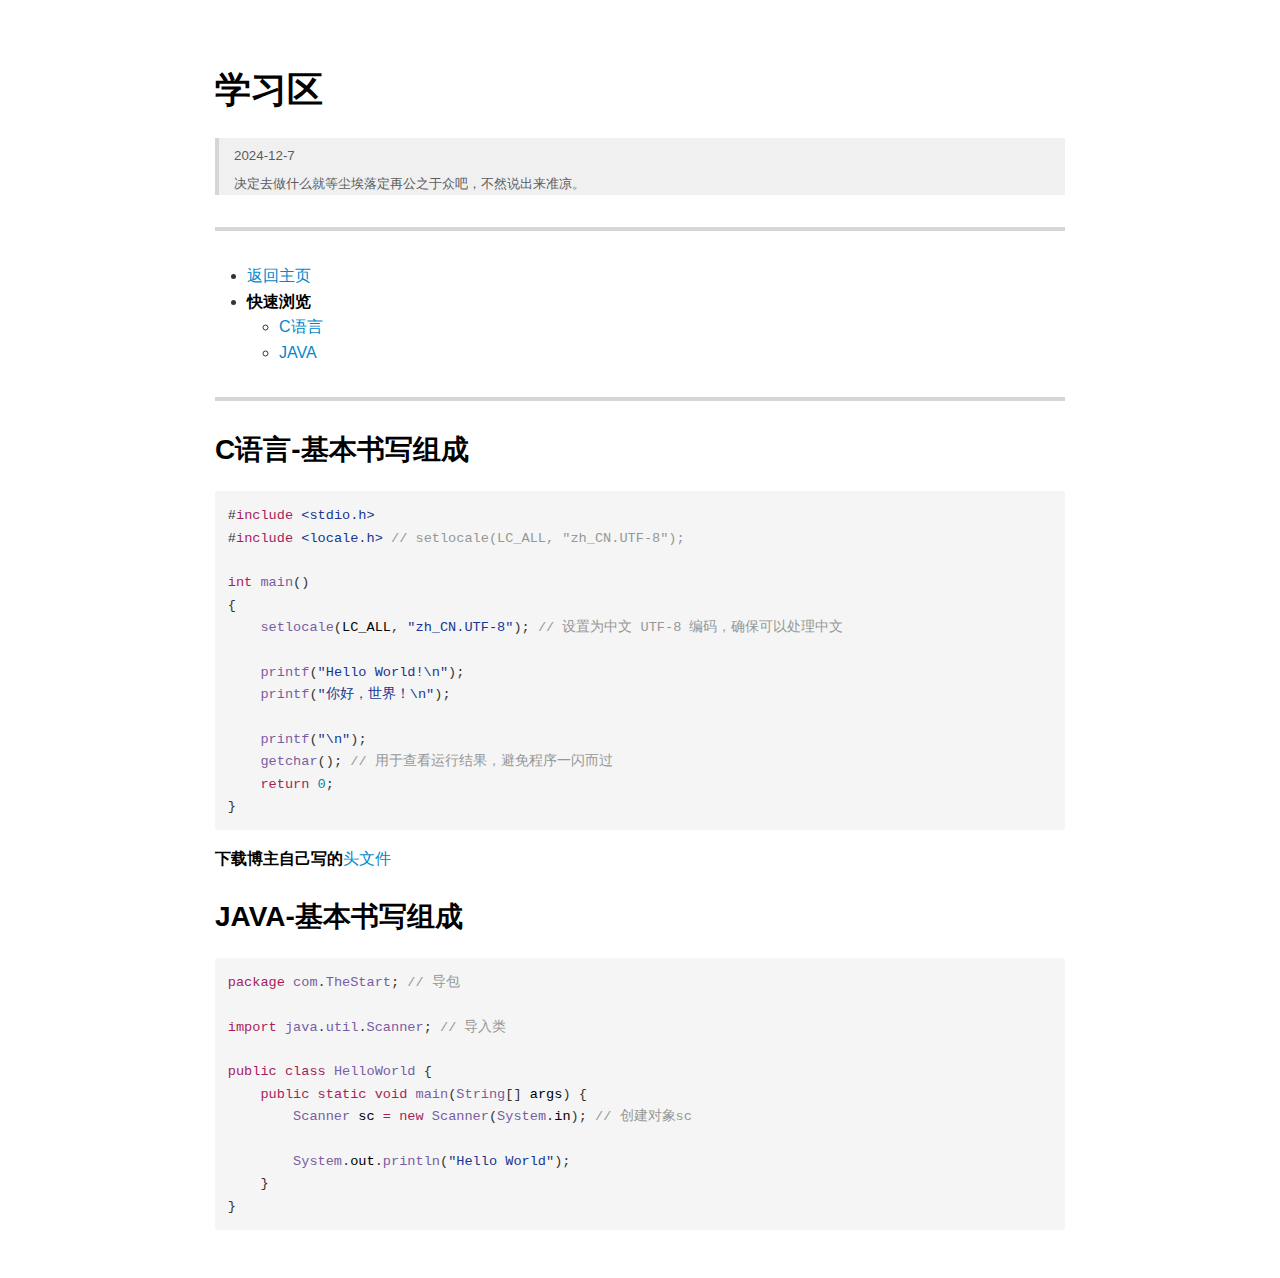
<file: Learn.html>
<!DOCTYPE html><html><head>
      <title>Learn</title>
      <meta charset="utf-8">
      <meta name="viewport" content="width=device-width, initial-scale=1.0">
      
      <link rel="stylesheet" href="file:///c:\Users\TiLiNG\.vscode\extensions\shd101wyy.markdown-preview-enhanced-0.8.15\crossnote\dependencies\katex\katex.min.css">
      
      
      
      
      
      <style>
      code[class*=language-],pre[class*=language-]{color:#333;background:0 0;font-family:Consolas,"Liberation Mono",Menlo,Courier,monospace;text-align:left;white-space:pre;word-spacing:normal;word-break:normal;word-wrap:normal;line-height:1.4;-moz-tab-size:8;-o-tab-size:8;tab-size:8;-webkit-hyphens:none;-moz-hyphens:none;-ms-hyphens:none;hyphens:none}pre[class*=language-]{padding:.8em;overflow:auto;border-radius:3px;background:#f5f5f5}:not(pre)>code[class*=language-]{padding:.1em;border-radius:.3em;white-space:normal;background:#f5f5f5}.token.blockquote,.token.comment{color:#969896}.token.cdata{color:#183691}.token.doctype,.token.macro.property,.token.punctuation,.token.variable{color:#333}.token.builtin,.token.important,.token.keyword,.token.operator,.token.rule{color:#a71d5d}.token.attr-value,.token.regex,.token.string,.token.url{color:#183691}.token.atrule,.token.boolean,.token.code,.token.command,.token.constant,.token.entity,.token.number,.token.property,.token.symbol{color:#0086b3}.token.prolog,.token.selector,.token.tag{color:#63a35c}.token.attr-name,.token.class,.token.class-name,.token.function,.token.id,.token.namespace,.token.pseudo-class,.token.pseudo-element,.token.url-reference .token.variable{color:#795da3}.token.entity{cursor:help}.token.title,.token.title .token.punctuation{font-weight:700;color:#1d3e81}.token.list{color:#ed6a43}.token.inserted{background-color:#eaffea;color:#55a532}.token.deleted{background-color:#ffecec;color:#bd2c00}.token.bold{font-weight:700}.token.italic{font-style:italic}.language-json .token.property{color:#183691}.language-markup .token.tag .token.punctuation{color:#333}.language-css .token.function,code.language-css{color:#0086b3}.language-yaml .token.atrule{color:#63a35c}code.language-yaml{color:#183691}.language-ruby .token.function{color:#333}.language-markdown .token.url{color:#795da3}.language-makefile .token.symbol{color:#795da3}.language-makefile .token.variable{color:#183691}.language-makefile .token.builtin{color:#0086b3}.language-bash .token.keyword{color:#0086b3}pre[data-line]{position:relative;padding:1em 0 1em 3em}pre[data-line] .line-highlight-wrapper{position:absolute;top:0;left:0;background-color:transparent;display:block;width:100%}pre[data-line] .line-highlight{position:absolute;left:0;right:0;padding:inherit 0;margin-top:1em;background:hsla(24,20%,50%,.08);background:linear-gradient(to right,hsla(24,20%,50%,.1) 70%,hsla(24,20%,50%,0));pointer-events:none;line-height:inherit;white-space:pre}pre[data-line] .line-highlight:before,pre[data-line] .line-highlight[data-end]:after{content:attr(data-start);position:absolute;top:.4em;left:.6em;min-width:1em;padding:0 .5em;background-color:hsla(24,20%,50%,.4);color:#f4f1ef;font:bold 65%/1.5 sans-serif;text-align:center;vertical-align:.3em;border-radius:999px;text-shadow:none;box-shadow:0 1px #fff}pre[data-line] .line-highlight[data-end]:after{content:attr(data-end);top:auto;bottom:.4em}html body{font-family:'Helvetica Neue',Helvetica,'Segoe UI',Arial,freesans,sans-serif;font-size:16px;line-height:1.6;color:#333;background-color:#fff;overflow:initial;box-sizing:border-box;word-wrap:break-word}html body>:first-child{margin-top:0}html body h1,html body h2,html body h3,html body h4,html body h5,html body h6{line-height:1.2;margin-top:1em;margin-bottom:16px;color:#000}html body h1{font-size:2.25em;font-weight:300;padding-bottom:.3em}html body h2{font-size:1.75em;font-weight:400;padding-bottom:.3em}html body h3{font-size:1.5em;font-weight:500}html body h4{font-size:1.25em;font-weight:600}html body h5{font-size:1.1em;font-weight:600}html body h6{font-size:1em;font-weight:600}html body h1,html body h2,html body h3,html body h4,html body h5{font-weight:600}html body h5{font-size:1em}html body h6{color:#5c5c5c}html body strong{color:#000}html body del{color:#5c5c5c}html body a:not([href]){color:inherit;text-decoration:none}html body a{color:#08c;text-decoration:none}html body a:hover{color:#00a3f5;text-decoration:none}html body img{max-width:100%}html body>p{margin-top:0;margin-bottom:16px;word-wrap:break-word}html body>ol,html body>ul{margin-bottom:16px}html body ol,html body ul{padding-left:2em}html body ol.no-list,html body ul.no-list{padding:0;list-style-type:none}html body ol ol,html body ol ul,html body ul ol,html body ul ul{margin-top:0;margin-bottom:0}html body li{margin-bottom:0}html body li.task-list-item{list-style:none}html body li>p{margin-top:0;margin-bottom:0}html body .task-list-item-checkbox{margin:0 .2em .25em -1.8em;vertical-align:middle}html body .task-list-item-checkbox:hover{cursor:pointer}html body blockquote{margin:16px 0;font-size:inherit;padding:0 15px;color:#5c5c5c;background-color:#f0f0f0;border-left:4px solid #d6d6d6}html body blockquote>:first-child{margin-top:0}html body blockquote>:last-child{margin-bottom:0}html body hr{height:4px;margin:32px 0;background-color:#d6d6d6;border:0 none}html body table{margin:10px 0 15px 0;border-collapse:collapse;border-spacing:0;display:block;width:100%;overflow:auto;word-break:normal;word-break:keep-all}html body table th{font-weight:700;color:#000}html body table td,html body table th{border:1px solid #d6d6d6;padding:6px 13px}html body dl{padding:0}html body dl dt{padding:0;margin-top:16px;font-size:1em;font-style:italic;font-weight:700}html body dl dd{padding:0 16px;margin-bottom:16px}html body code{font-family:Menlo,Monaco,Consolas,'Courier New',monospace;font-size:.85em;color:#000;background-color:#f0f0f0;border-radius:3px;padding:.2em 0}html body code::after,html body code::before{letter-spacing:-.2em;content:'\00a0'}html body pre>code{padding:0;margin:0;word-break:normal;white-space:pre;background:0 0;border:0}html body .highlight{margin-bottom:16px}html body .highlight pre,html body pre{padding:1em;overflow:auto;line-height:1.45;border:#d6d6d6;border-radius:3px}html body .highlight pre{margin-bottom:0;word-break:normal}html body pre code,html body pre tt{display:inline;max-width:initial;padding:0;margin:0;overflow:initial;line-height:inherit;word-wrap:normal;background-color:transparent;border:0}html body pre code:after,html body pre code:before,html body pre tt:after,html body pre tt:before{content:normal}html body blockquote,html body dl,html body ol,html body p,html body pre,html body ul{margin-top:0;margin-bottom:16px}html body kbd{color:#000;border:1px solid #d6d6d6;border-bottom:2px solid #c7c7c7;padding:2px 4px;background-color:#f0f0f0;border-radius:3px}@media print{html body{background-color:#fff}html body h1,html body h2,html body h3,html body h4,html body h5,html body h6{color:#000;page-break-after:avoid}html body blockquote{color:#5c5c5c}html body pre{page-break-inside:avoid}html body table{display:table}html body img{display:block;max-width:100%;max-height:100%}html body code,html body pre{word-wrap:break-word;white-space:pre}}.markdown-preview{width:100%;height:100%;box-sizing:border-box}.markdown-preview ul{list-style:disc}.markdown-preview ul ul{list-style:circle}.markdown-preview ul ul ul{list-style:square}.markdown-preview ol{list-style:decimal}.markdown-preview ol ol,.markdown-preview ul ol{list-style-type:lower-roman}.markdown-preview ol ol ol,.markdown-preview ol ul ol,.markdown-preview ul ol ol,.markdown-preview ul ul ol{list-style-type:lower-alpha}.markdown-preview .newpage,.markdown-preview .pagebreak{page-break-before:always}.markdown-preview pre.line-numbers{position:relative;padding-left:3.8em;counter-reset:linenumber}.markdown-preview pre.line-numbers>code{position:relative}.markdown-preview pre.line-numbers .line-numbers-rows{position:absolute;pointer-events:none;top:1em;font-size:100%;left:0;width:3em;letter-spacing:-1px;border-right:1px solid #999;-webkit-user-select:none;-moz-user-select:none;-ms-user-select:none;user-select:none}.markdown-preview pre.line-numbers .line-numbers-rows>span{pointer-events:none;display:block;counter-increment:linenumber}.markdown-preview pre.line-numbers .line-numbers-rows>span:before{content:counter(linenumber);color:#999;display:block;padding-right:.8em;text-align:right}.markdown-preview .mathjax-exps .MathJax_Display{text-align:center!important}.markdown-preview:not([data-for=preview]) .code-chunk .code-chunk-btn-group{display:none}.markdown-preview:not([data-for=preview]) .code-chunk .status{display:none}.markdown-preview:not([data-for=preview]) .code-chunk .output-div{margin-bottom:16px}.markdown-preview .md-toc{padding:0}.markdown-preview .md-toc .md-toc-link-wrapper .md-toc-link{display:inline;padding:.25rem 0}.markdown-preview .md-toc .md-toc-link-wrapper .md-toc-link div,.markdown-preview .md-toc .md-toc-link-wrapper .md-toc-link p{display:inline}.markdown-preview .md-toc .md-toc-link-wrapper.highlighted .md-toc-link{font-weight:800}.scrollbar-style::-webkit-scrollbar{width:8px}.scrollbar-style::-webkit-scrollbar-track{border-radius:10px;background-color:transparent}.scrollbar-style::-webkit-scrollbar-thumb{border-radius:5px;background-color:rgba(150,150,150,.66);border:4px solid rgba(150,150,150,.66);background-clip:content-box}html body[for=html-export]:not([data-presentation-mode]){position:relative;width:100%;height:100%;top:0;left:0;margin:0;padding:0;overflow:auto}html body[for=html-export]:not([data-presentation-mode]) .markdown-preview{position:relative;top:0;min-height:100vh}@media screen and (min-width:914px){html body[for=html-export]:not([data-presentation-mode]) .markdown-preview{padding:2em calc(50% - 457px + 2em)}}@media screen and (max-width:914px){html body[for=html-export]:not([data-presentation-mode]) .markdown-preview{padding:2em}}@media screen and (max-width:450px){html body[for=html-export]:not([data-presentation-mode]) .markdown-preview{font-size:14px!important;padding:1em}}@media print{html body[for=html-export]:not([data-presentation-mode]) #sidebar-toc-btn{display:none}}html body[for=html-export]:not([data-presentation-mode]) #sidebar-toc-btn{position:fixed;bottom:8px;left:8px;font-size:28px;cursor:pointer;color:inherit;z-index:99;width:32px;text-align:center;opacity:.4}html body[for=html-export]:not([data-presentation-mode])[html-show-sidebar-toc] #sidebar-toc-btn{opacity:1}html body[for=html-export]:not([data-presentation-mode])[html-show-sidebar-toc] .md-sidebar-toc{position:fixed;top:0;left:0;width:300px;height:100%;padding:32px 0 48px 0;font-size:14px;box-shadow:0 0 4px rgba(150,150,150,.33);box-sizing:border-box;overflow:auto;background-color:inherit}html body[for=html-export]:not([data-presentation-mode])[html-show-sidebar-toc] .md-sidebar-toc::-webkit-scrollbar{width:8px}html body[for=html-export]:not([data-presentation-mode])[html-show-sidebar-toc] .md-sidebar-toc::-webkit-scrollbar-track{border-radius:10px;background-color:transparent}html body[for=html-export]:not([data-presentation-mode])[html-show-sidebar-toc] .md-sidebar-toc::-webkit-scrollbar-thumb{border-radius:5px;background-color:rgba(150,150,150,.66);border:4px solid rgba(150,150,150,.66);background-clip:content-box}html body[for=html-export]:not([data-presentation-mode])[html-show-sidebar-toc] .md-sidebar-toc a{text-decoration:none}html body[for=html-export]:not([data-presentation-mode])[html-show-sidebar-toc] .md-sidebar-toc .md-toc{padding:0 16px}html body[for=html-export]:not([data-presentation-mode])[html-show-sidebar-toc] .md-sidebar-toc .md-toc .md-toc-link-wrapper .md-toc-link{display:inline;padding:.25rem 0}html body[for=html-export]:not([data-presentation-mode])[html-show-sidebar-toc] .md-sidebar-toc .md-toc .md-toc-link-wrapper .md-toc-link div,html body[for=html-export]:not([data-presentation-mode])[html-show-sidebar-toc] .md-sidebar-toc .md-toc .md-toc-link-wrapper .md-toc-link p{display:inline}html body[for=html-export]:not([data-presentation-mode])[html-show-sidebar-toc] .md-sidebar-toc .md-toc .md-toc-link-wrapper.highlighted .md-toc-link{font-weight:800}html body[for=html-export]:not([data-presentation-mode])[html-show-sidebar-toc] .markdown-preview{left:300px;width:calc(100% - 300px);padding:2em calc(50% - 457px - 300px / 2);margin:0;box-sizing:border-box}@media screen and (max-width:1274px){html body[for=html-export]:not([data-presentation-mode])[html-show-sidebar-toc] .markdown-preview{padding:2em}}@media screen and (max-width:450px){html body[for=html-export]:not([data-presentation-mode])[html-show-sidebar-toc] .markdown-preview{width:100%}}html body[for=html-export]:not([data-presentation-mode]):not([html-show-sidebar-toc]) .markdown-preview{left:50%;transform:translateX(-50%)}html body[for=html-export]:not([data-presentation-mode]):not([html-show-sidebar-toc]) .md-sidebar-toc{display:none}
/* Please visit the URL below for more information: */
/*   https://shd101wyy.github.io/markdown-preview-enhanced/#/customize-css */

      </style>
      <!-- The content below will be included at the end of the <head> element. --><script type="text/javascript">
  document.addEventListener("DOMContentLoaded", function () {
    // your code here
  });
</script></head><body for="html-export">
    
    
      <div class="crossnote markdown-preview  ">
      
<h1 id="学习区">学习区 </h1>
<blockquote>
<p><sub>2024-12-7</sub><br>
<sub>决定去做什么就等尘埃落定再公之于众吧，不然说出来准凉。</sub></p>
</blockquote>
<hr>
<ul>
<li><a href="index.html">返回主页</a></li>
<li><strong>快速浏览</strong>
<ul>
<li><a href="C%E8%AF%AD%E8%A8%80-%E5%9F%BA%E6%9C%AC%E4%B9%A6%E5%86%99%E7%BB%84%E6%88%90">C语言</a></li>
<li><a href="JAVA-%E5%9F%BA%E6%9C%AC%E4%B9%A6%E5%86%99%E7%BB%84%E6%88%90">JAVA</a></li>
</ul>
</li>
</ul>
<hr>
<h2 id="c语言-基本书写组成">C语言-基本书写组成 </h2>
<pre data-role="codeBlock" data-info="C" class="language-c C"><code><span class="token macro property"><span class="token directive-hash">#</span><span class="token directive keyword">include</span> <span class="token string">&lt;stdio.h&gt;</span></span>
<span class="token macro property"><span class="token directive-hash">#</span><span class="token directive keyword">include</span> <span class="token string">&lt;locale.h&gt;</span> <span class="token comment">// setlocale(LC_ALL, "zh_CN.UTF-8");</span></span>

<span class="token keyword keyword-int">int</span> <span class="token function">main</span><span class="token punctuation">(</span><span class="token punctuation">)</span>
<span class="token punctuation">{</span>
    <span class="token function">setlocale</span><span class="token punctuation">(</span>LC_ALL<span class="token punctuation">,</span> <span class="token string">"zh_CN.UTF-8"</span><span class="token punctuation">)</span><span class="token punctuation">;</span> <span class="token comment">// 设置为中文 UTF-8 编码，确保可以处理中文</span>
    
    <span class="token function">printf</span><span class="token punctuation">(</span><span class="token string">"Hello World!\n"</span><span class="token punctuation">)</span><span class="token punctuation">;</span>
    <span class="token function">printf</span><span class="token punctuation">(</span><span class="token string">"你好，世界！\n"</span><span class="token punctuation">)</span><span class="token punctuation">;</span>

    <span class="token function">printf</span><span class="token punctuation">(</span><span class="token string">"\n"</span><span class="token punctuation">)</span><span class="token punctuation">;</span>
    <span class="token function">getchar</span><span class="token punctuation">(</span><span class="token punctuation">)</span><span class="token punctuation">;</span> <span class="token comment">// 用于查看运行结果，避免程序一闪而过</span>
    <span class="token keyword keyword-return">return</span> <span class="token number">0</span><span class="token punctuation">;</span>
<span class="token punctuation">}</span>
</code></pre><p><strong>下载博主自己写的</strong><a href="download/myfunc/myfunc.zip" download="">头文件</a></p>
<h2 id="java-基本书写组成">JAVA-基本书写组成 </h2>
<pre data-role="codeBlock" data-info="JAVA" class="language-java JAVA"><code><span class="token keyword keyword-package">package</span> <span class="token namespace">com<span class="token punctuation">.</span></span><span class="token class-name">TheStart</span><span class="token punctuation">;</span> <span class="token comment">// 导包</span>

<span class="token keyword keyword-import">import</span> <span class="token import"><span class="token namespace">java<span class="token punctuation">.</span>util<span class="token punctuation">.</span></span><span class="token class-name">Scanner</span></span><span class="token punctuation">;</span> <span class="token comment">// 导入类</span>

<span class="token keyword keyword-public">public</span> <span class="token keyword keyword-class">class</span> <span class="token class-name">HelloWorld</span> <span class="token punctuation">{</span>
    <span class="token keyword keyword-public">public</span> <span class="token keyword keyword-static">static</span> <span class="token keyword keyword-void">void</span> <span class="token function">main</span><span class="token punctuation">(</span><span class="token class-name">String</span><span class="token punctuation">[</span><span class="token punctuation">]</span> args<span class="token punctuation">)</span> <span class="token punctuation">{</span>
        <span class="token class-name">Scanner</span> sc <span class="token operator">=</span> <span class="token keyword keyword-new">new</span> <span class="token class-name">Scanner</span><span class="token punctuation">(</span><span class="token class-name">System</span><span class="token punctuation">.</span>in<span class="token punctuation">)</span><span class="token punctuation">;</span> <span class="token comment">// 创建对象sc</span>

        <span class="token class-name">System</span><span class="token punctuation">.</span>out<span class="token punctuation">.</span><span class="token function">println</span><span class="token punctuation">(</span><span class="token string">"Hello World"</span><span class="token punctuation">)</span><span class="token punctuation">;</span>
    <span class="token punctuation">}</span>
<span class="token punctuation">}</span>
</code></pre>
      </div>
      
      
    
    
    
    
    
    
  
    </body></html>
</file>
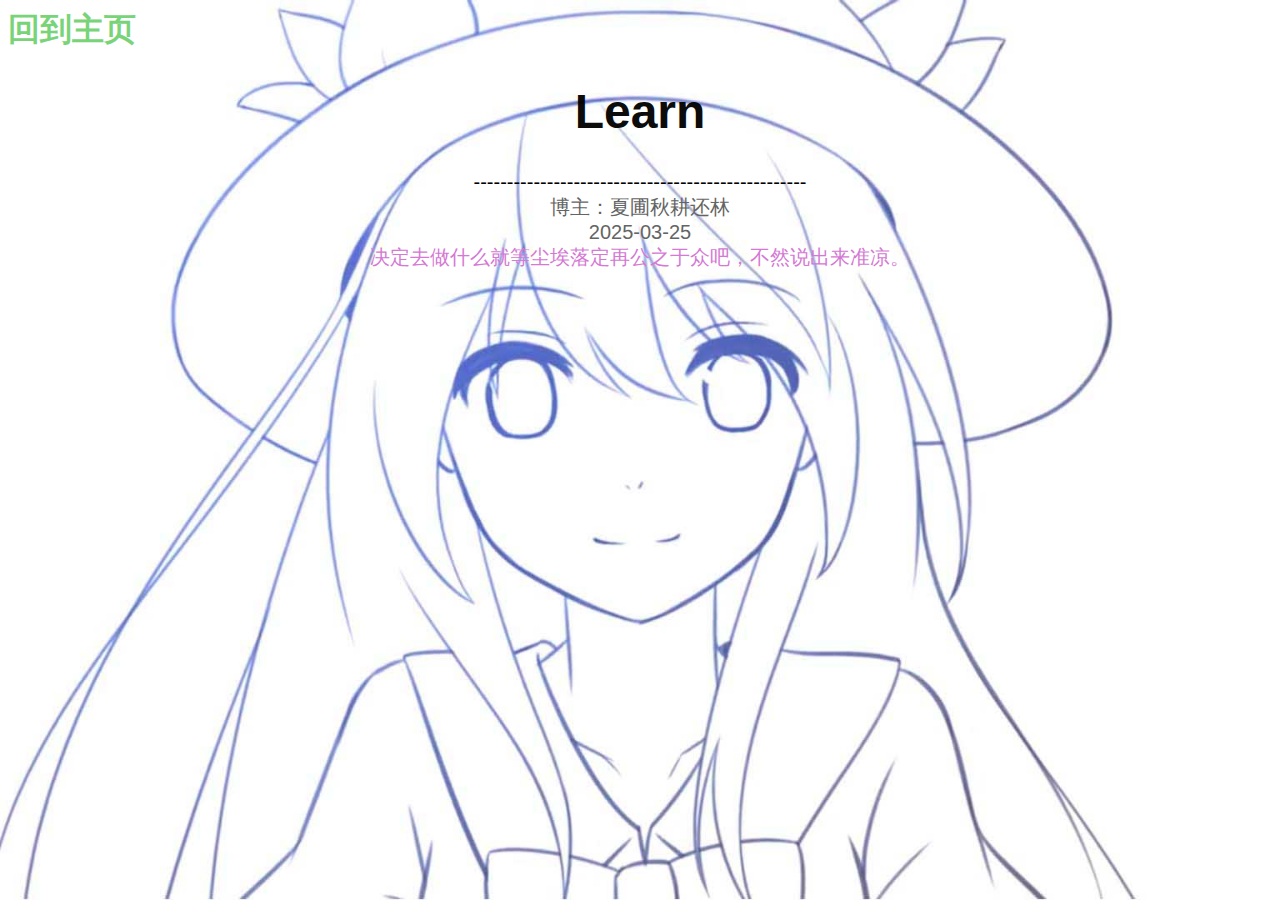
<file: index/Learn.html>
<!DOCTYPE html>
<html lang="en">
<head>
    <meta charset="UTF-8">
    <meta name="viewport" content="width=device-width, initial-scale=1.0">
    <link rel="icon" href="../icons/1737722971068.ico" type="image/x-icon" sizes="16x16">
    <title>Learn-夏圃秋耕的博客</title>
    <link rel="stylesheet" href="../css/mycss.css">
    <link rel="stylesheet" href="css/Learn.css">
    <style>
        body {
            background-image: url(../images/Bilibili/BV13x411p788.jpg);
        }
    </style>
</head>
<body>
    <div style="text-align: left;"><a href="../index.html" style="font-size: 32px;">回到主页</a></div>

    <div><h1>Learn</h1></div>

    <div class="hrcen">--------------------------------------------------</div>
    <div>
        <div>
            博主：夏圃秋耕还林<br>
            2025-03-25
        </div>
        <div style="color: rgb(212, 121, 212);">
            决定去做什么就等尘埃落定再公之于众吧，不然说出来准凉。
        </div>
    </div>
</body>
</html>
</file>
<file: css/mycss.css>
body {
    /* 背景图设置 */
    background-color: rgb(230, 230 ,230);
    background-repeat: no-repeat;
    background-size: cover;
    background-position: center center;
    background-attachment: fixed;
    /* 字体设置 */
    font-size: 20px;
    font-family: 楷体, sans-serif;
}

h1 {
    font-size: 48px;
    font-weight: 700;
    text-align: center;
    opacity: 0.95;
}

h2 {
    font-size: 32px;
    font-weight: 700;
    text-align: center;
    color: rgb(130, 200, 250);
}

p {
    height: 32px;
    color: rgb(100, 100, 100);
}

a {
    text-decoration: none;
    height: fit-content;
    font-weight: 700;
    color: rgb(121, 212, 121);
}

audio {
    width: 400px;
    height: 60px;
    opacity: 0.4;
}

.hrcen {
    width: 100%;
    color: rgb(0, 0, 0);
}

.pfont {
    color: rgb(100, 100, 100);
}

.afont {
    color: rgb(121, 212, 121);
}

/* 图片类选择器 */

.imgbig {
    width: 400px;
    height: 400px;
}

.imgbig_width {
    width: auto;
    height: 400px;
}

.imgbig_height {
    width: 400px;
    height: auto;
}

.imgmid {
    width: 200px;
    height: 200px;
}
</file>
<file: index/css/Learn.css>
body {
    text-align: center;
}

h1 {
    color: rgb(0, 0, 0);
}

h3 {
    color: rgb(212, 121, 212);
}

* {
    color: rgb(100, 100, 100);
}
</file>
